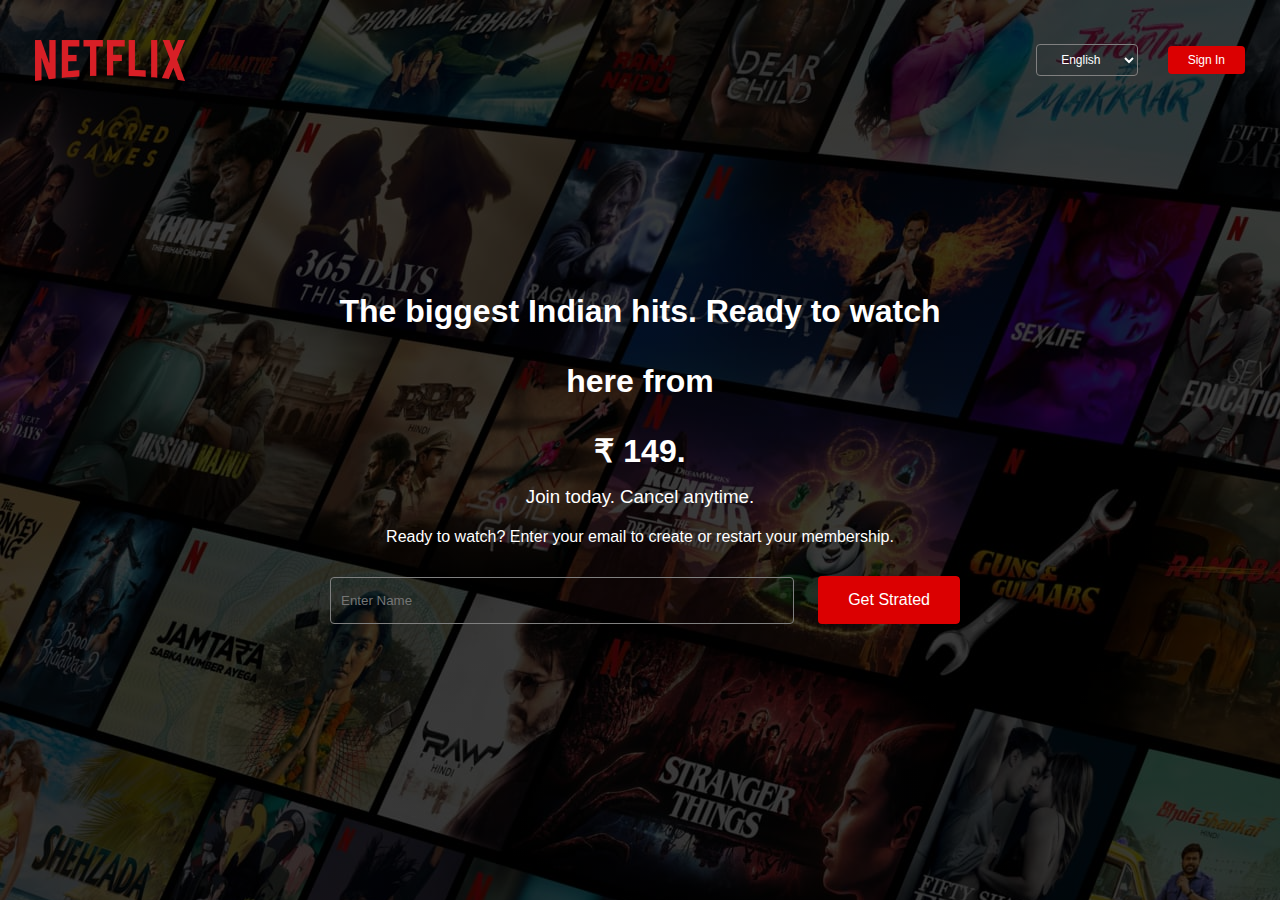
<file: index.html>
<!DOCTYPE html>
<html lang="en">

<head>
      <meta charset="UTF-8">
      <meta name="viewport" content="width=device-width, initial-scale=1.0">
      <title>Netflix.com</title>
      <link rel="stylesheet" href="index.css">
      <link rel="stylesheet" href="index2.html">
</head>

<body>
      <div class="header">
            <nav>
                  <img src="image/logo.png" class="logo">
                  <div>
                        <select name="name" id="">
                              <option value="English">English</option>
                              <option value="हिंदी">हिंदी</option>
                        </select>
                        <a href="index2.html"> 
                               <button id="sign-in"  >Sign In</button>
                        </a>
                  </div>
            </nav>
            <div class="header-content">
                  <h1>
                        The biggest Indian hits. Ready to watch here from <br> ₹ 149.
                  </h1>
                  <h3>Join today. Cancel anytime.</h3>
                  <p>Ready to watch? Enter your email to create or restart your membership.</p>
                  <form class="email-signup">
                        <input type="text" placeholder="Enter Name" required>
                        <a href="index2.html"><button type="submit">Get Strated</button></a>
                  </form>

            </div>
      </div>
</body>

</html>
</file>
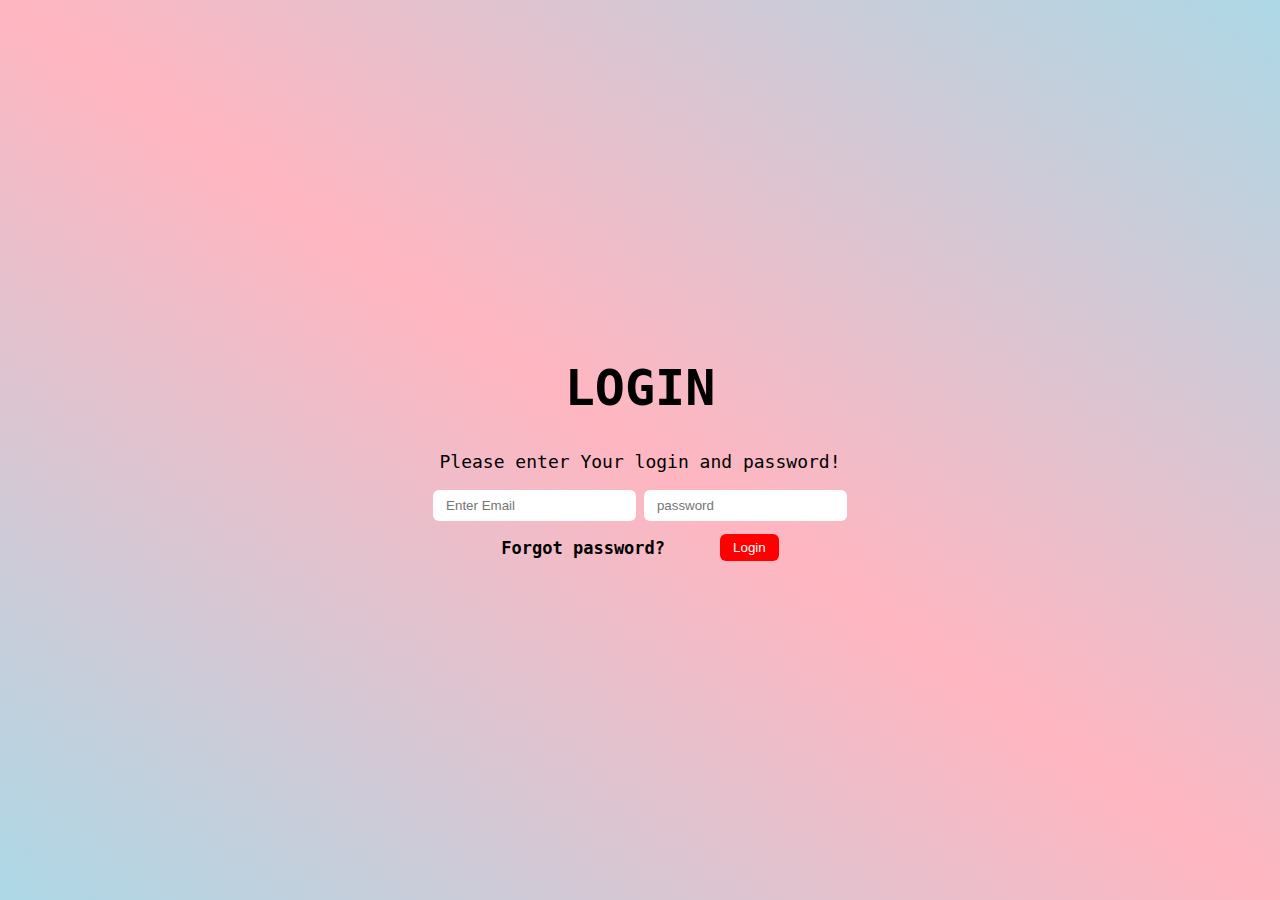
<file: index2.html>
<!DOCTYPE html>
<html lang="en">

<head>
      <meta charset="UTF-8">
      <meta name="viewport" content="width=device-width, initial-scale=1.0">
      <title>Sign In</title>
</head>
<style>
      body {
            margin: 0;
            background: linear-gradient(to left bottom, lightblue, lightpink, lightblue);
            min-height: 100vh;
            display: flex;
            justify-content: center;
            align-items: center;
            font-family: monospace;
      }

      .header {
            width: 85%;
            /* border: 2px solid white; */
            flex: none;
            justify-content: center;
            align-items: center;
            text-align: center;
      }

      .login {
            font-size: 50px;
            font-weight: 900;
      }

      .header p {
            font-size: 18px;
      }
      .input input{
            padding: 8px 13px;
            border: none;
            overflow: 0;
            border-radius: 6px;
     }
     .fplogin{
      display: flex;
      justify-content:center;
      align-items: center;
      text-align: center;
      gap: 55px;
     }
     .fplogin p{
      font-size: 17px;
      font-weight: bold;
      cursor: pointer;
     }
     .btn button{
      padding: 6px 13px;
      border-radius: 6px;
      border: none;
      cursor: pointer;
      background-color: red;
      color: white;
     }
</style>

<body>
      <div class="header">
            <h1 class="login">LOGIN</h1>
            <p>Please enter Your login and password! </p>

            <div class="input">
                  <input type="text" placeholder="Enter Email" required>
                  <input type="number" placeholder="password" required>
            </div>

            <div class="fplogin">
                  <div>
                        <p>Forgot password?</p>
                  </div>
                  <div class="btn">
                       <a href="index.html"> <button>Login</button></a>
                  </div>
            </div>


      </div>
</body>

</html>
</file>
<file: index.css>
* {
      margin: 0;
      padding: 0;
      font-family: 'poppins', sans-serif;
      box-sizing: border-box;
}

body {
      background: #000;
      color: #fff;
}

.header {
      width: 100%;
      height: 100vh;
      background-image: linear-gradient(rgba(0, 0, 0, 0.7), rgba(0, 0, 0, 0.7)), url(image/netflix-first-img.jpg);
}

nav {
      display: flex;
      align-items: center;
      justify-content: space-between;
      padding: 40px 0;
}

.logo {
      width: 150px;
      cursor: pointer;
      margin-left: 35px;
}

nav select {
      border: 1px solid gray;
      outline: 0;
      background: transparent;
      color: #fff;
      padding: 7px 20px;
      font-size: 12px;
      border-radius: 4px;
      margin-left: 10px;
      cursor: pointer;
      margin-right: 15px;

}

nav button {
      border: 0;
      outline: 0;
      background: #db0001;
      color: #fff;
      padding: 7px 20px;
      font-size: 12px;
      border-radius: 4px;
      margin-left: 10px;
      cursor: pointer;
      margin-right: 35px;
}

.header-content {
      position: absolute;
      top: 50%;
      left: 50%;
      transform: translate(-50%, -50%);
      text-align: center;
}

.header-content h1 {
      font-size: 32px;
      line-height: 70px;
      font-weight: 600;
      max-width: 650;


}

.header-content h3 {
      font-weight: 400;
      margin-bottom: 20px;
}

.email-signup {
      background: #fff;
      border-radius: 4px;
      display: flex;
      align-items: center;
      margin-top: 30px;
      overflow: hidden;
      background-color: transparent;
      gap: 1.5rem;

}

.email-signup input {
      flex: 1;
      border: 1px solid gray;
      border-radius: 4px;
      outline: 0;
      margin-left: 10px;
      padding: 15px 10px;
      background-color: transparent;
      color: #fff;
}

.email-signup button {
      background: #db0001;
      border: 0;
      border-radius: 4px;
      outline: 0;
      color: #fff;
      font-size: 16px;
      cursor: pointer;
      padding: 15px 30px;
}

@media only screen and (max-width:400px) {
      .logo {
            width: 80px;
      }

      nav select {
            padding: 4px 7px;
            margin-left: 5px;


      }

      nav button {
            padding: 4px 7px;
            margin-left: 5px;

      }

      .header-content {
            position: unset;
            transform: none;
            padding: 45px;
      }
      .header-content h1{
      line-height: 50px;
      }
      .header-content h3{
            line-height: 25px;
            margin-top: 27px;
            }
            .header-content p{
                  line-height: 23px;
                  margin-top: 33px;
                  }

      .email-signup input {
            padding: 7px 10px;
            font-size: 7px;
            margin-left: 0px;

      }

      .email-signup button {
            font-size: 10px;
            padding: 10px 15px;
      }
}

@media only screen and (max-width:730px) {
      .logo {
            width: 90px;
      }

      nav select {
            padding: 4px 7px;
            margin-left: 5px;


      }

      nav button {
            padding: 4px 5px;
            margin-left: 5px;

      }
      
      .header-content h1 {
            padding: 1px;
            font-size: 35px;
      }
      .email-signup input {
            padding: 10px 13px;
            font-size: 7px;
            margin-left: 0px;

      }

      .email-signup button {
            font-size: 8px;
            padding: 10px 13px ;
      }

}
@media only screen and (max-width:300px) {
      .logo {
            width: 70px;
            margin-left: 10px;
      }

      nav select {
            padding: 7px 7px;
            margin-left: 5px;
            font-size: 10px;



      }

      nav button {
            padding: 7px 7px;
            margin-left: 5px;
            font-size: 10px;

      }
      .header-content h1 {
            padding: 1px;
            font-size: 22px;
      }
      .email-signup input {
            padding: 7px 8px ;
            font-size: 8px;
            margin-left: 0px;

      }

      .email-signup button {
            font-size: 8px;
            padding: 7px 10px;

      }
}
</file>
